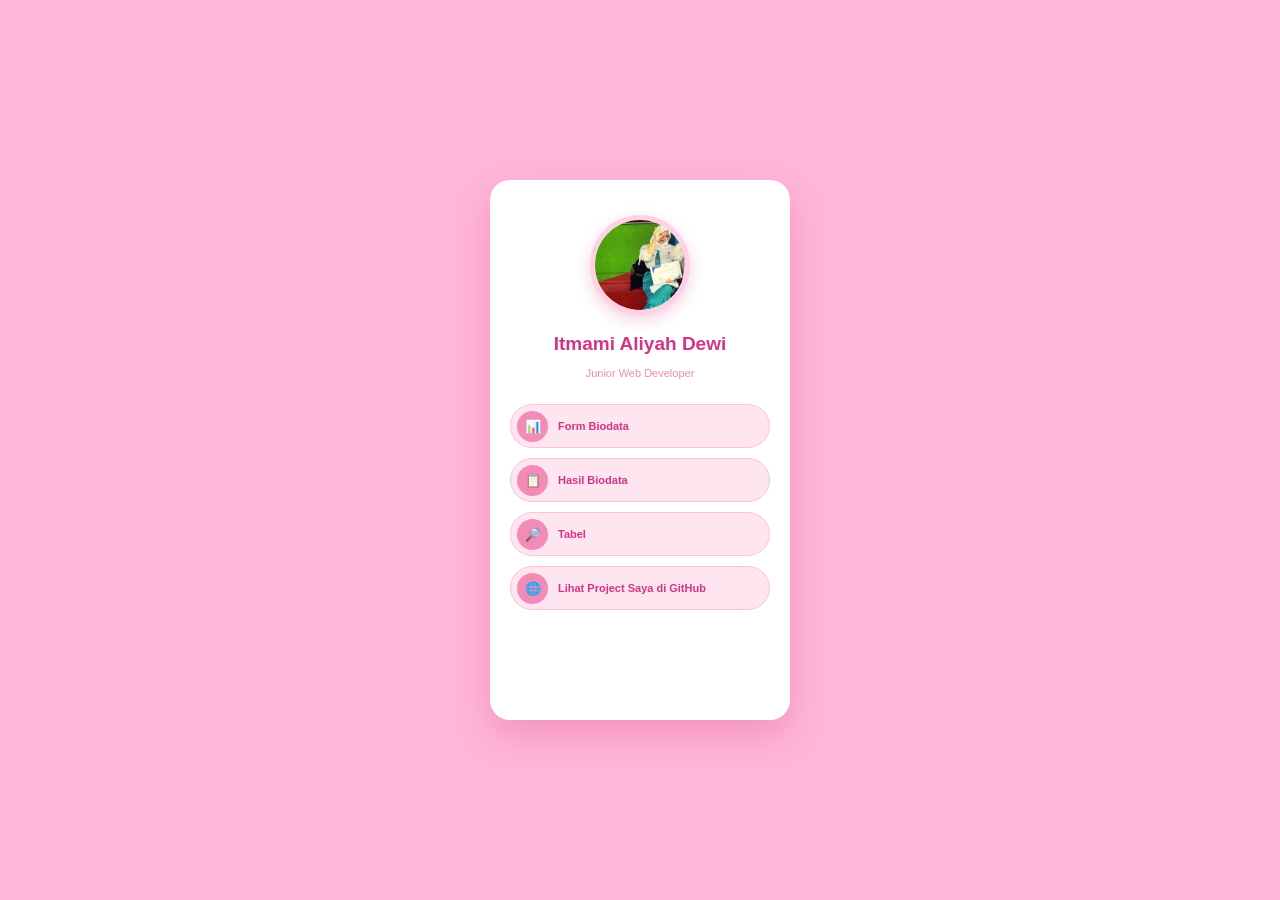
<file: index.html>
<!DOCTYPE html>
<html lang="id">
<head>
    <meta charset="UTF-8">
    <meta name="viewport" content="width=device-width, initial-scale=1.0">
    <title>Menu Utama - PPLG</title>
    <link rel="stylesheet" href="index.css">
</head>

<body>

    <div class="container">

        <div class="hero-card">

            <!-- FOTO BULAT -->
            <div class="profile-circle">
                <img src="foto1.jpeg" alt="Foto Itmami Aliyah Dewi">
            </div>

            <!-- NAMA -->
            <div class="profile-info">
                <h1>Itmami Aliyah Dewi</h1>
                <p>Junior Web Developer</p>
            </div>

            <!-- MENU -->
            <div class="menu-list">

                <a href="biodata.html" class="menu-item">
                    <span class="icon">📊</span>
                    <span>Form Biodata</span>
                </a>

                <a href="tabel.html" class="menu-item">
                    <span class="icon">📋</span>
                    <span>Hasil Biodata</span>
                </a>

                <a href="dokumen.html" class="menu-item">
                    <span class="icon">🔎</span>
                    <span>Tabel</span>
                </a>

                <a href="https://github.com/aliayh10rpl1-cell"
                   target="_blank"
                   class="menu-item">
                    <span class="icon">🌐</span>
                    <span>Lihat Project Saya di GitHub</span>
                </a>

            </div>

        </div>

    </div>

</body>
</html>
</file>
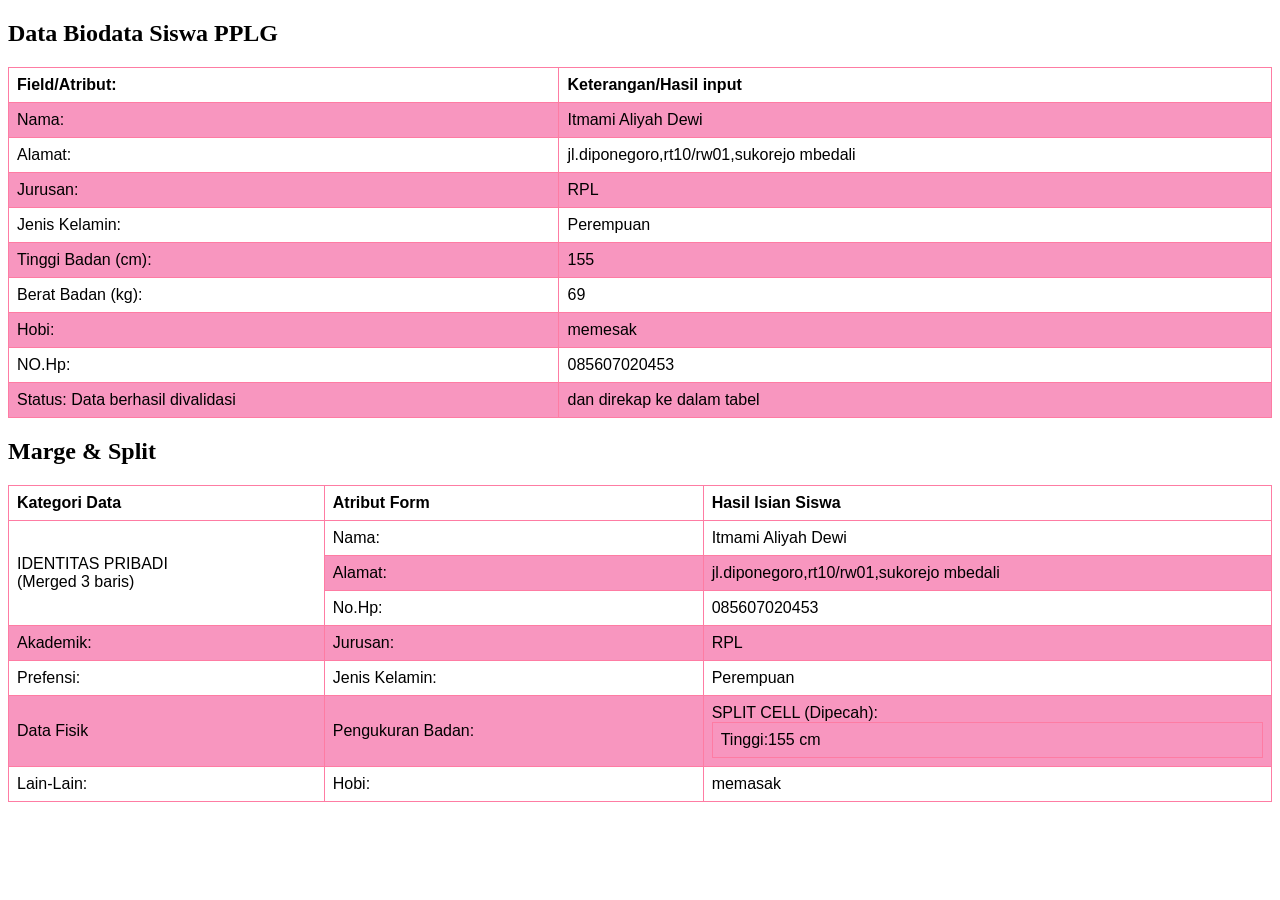
<file: dokumen.html>
<!DOCTYPE html>
<html lang="en">
<head>
    <meta charset="UTF-8">
    <meta name="viewport" content="width=device-width, initial-scale=1.0">
    <title>Document</title>
</head>
<style>
table {
    font-family: Arial, sans-serif;
     border-collapse: collapse;
  width: 100%;
}

td, th {
  border: 2px solid #fd87aa;
  text-align: left;
  padding: 8px;
}

tr:nth-child(even) {
  background-color: #ef92b9;
}
</style>
<body>
    <h2>Data Biodata Siswa PPLG</h2> 


<table>
  <tr>
    <th>Field/Atribut:</th>
    <th>Keterangan/Hasil input</th>
  </tr>
  <tr>
    <td>Nama:</td>
    <td>Itmami Aliyah Dewi</td>
  <tr>
    <td>Alamat:</td>
    <td>jl.diponegoro,rt10/rw01,sukorejo 
        mbedali
    </td>
  </tr>
  <tr>
    <td>Jurusan:</td>
    <td>RPL</td>
  </tr>
  <tr>
    <td>Jenis Kelamin:</td>
    <td>Perempuan</td>
  </tr>
  <tr>
    <td>Tinggi Badan (cm):</td>
    <td>155</td>
  </tr>
  <tr>
    <td>Berat Badan (kg):</td>
    <td>69</td>
  </tr>
  <tr>
    <td>Hobi:</td>
    <td>memesak</td>
  </tr>
  <tr>
    <td>NO.Hp:</td>
    <td>085607020453</td>
  </tr>
  <tr>
    <td> Status: Data berhasil divalidasi</td>
    <td> dan direkap ke dalam tabel</td>
  </tr>
     
</table>

</body>
</html>

<!DOCTYPE html>
<html lang="en">
<head>
  <meta charset="UTF-8">
  <meta name="viewport" content="width=device-width, initial-scale=1.0">
  <title>Document</title>
</head>
<style>
  table { 
    font-family: arial, sans-serif;
    border-collapse: collapse;
    width: 100%;
  }

td, th {
  border: 1px solid #fe7ca3;
  text-align: left;
  padding: 8px;
}

tr:nth-child(even) {
  background-color: #f896bf;
}
</style>
<body>
  <h2>Marge & Split</h2>

  <table>
    <thead>
      <tr>
        <th style="width:25%;">Kategori Data</th>
        <th style="width:30%;">Atribut Form</th>
        <th style="width:45%;">Hasil Isian Siswa</th>
        </tr>
        </thead>
        <tbody>
          <tr>
            <!--Rowspan 3 untuk Merge 3 Baris-->
            <td rowspan="3" class="merge-cell">
              IDENTITAS PRIBADI<br>
              <span>(Merged 3 baris)</span>
            </td>
            <td>Nama:</td>
            <td>Itmami Aliyah Dewi</td>
          </tr>
          <tr>
            <td>Alamat:</td>
            <td>jl.diponegoro,rt10/rw01,sukorejo 
        mbedali
    </td>
          </tr>
          <tr>
            <td>No.Hp:</td>
            <td>085607020453</td>
          </tr>
          <tr>
            <td>Akademik:</td>
            <td>Jurusan:</td>
            <td>RPL</td>
          </tr>
          <tr>
            <td>Prefensi:</td>
            <td>Jenis Kelamin:</td>
            <td>Perempuan</td>
          </tr>
          <tr>
            <td>Data Fisik</td>
            <td>Pengukuran Badan:</td>
          <td>
            <!--Simulasi Split Cell menggunakan sub-tabel dalam border hijau -->
            <div class="split-box"
              <div class="split-title">SPLIT CELL (Dipecah):</div>
              <table class="inner-table">
                <tr>
                  <td>Tinggi:155 cm</td>
                </tr>
              </table>
            </div>
          </td>
        </tr>
        <tr>
          <td>Lain-Lain:</td>
          <td>Hobi:</td>
          <td>memasak</td>
        </tr>
      </tbody>
    </table>

    <div class="legend">
      </div>
    </div>

    </body>
    </html>
</file>
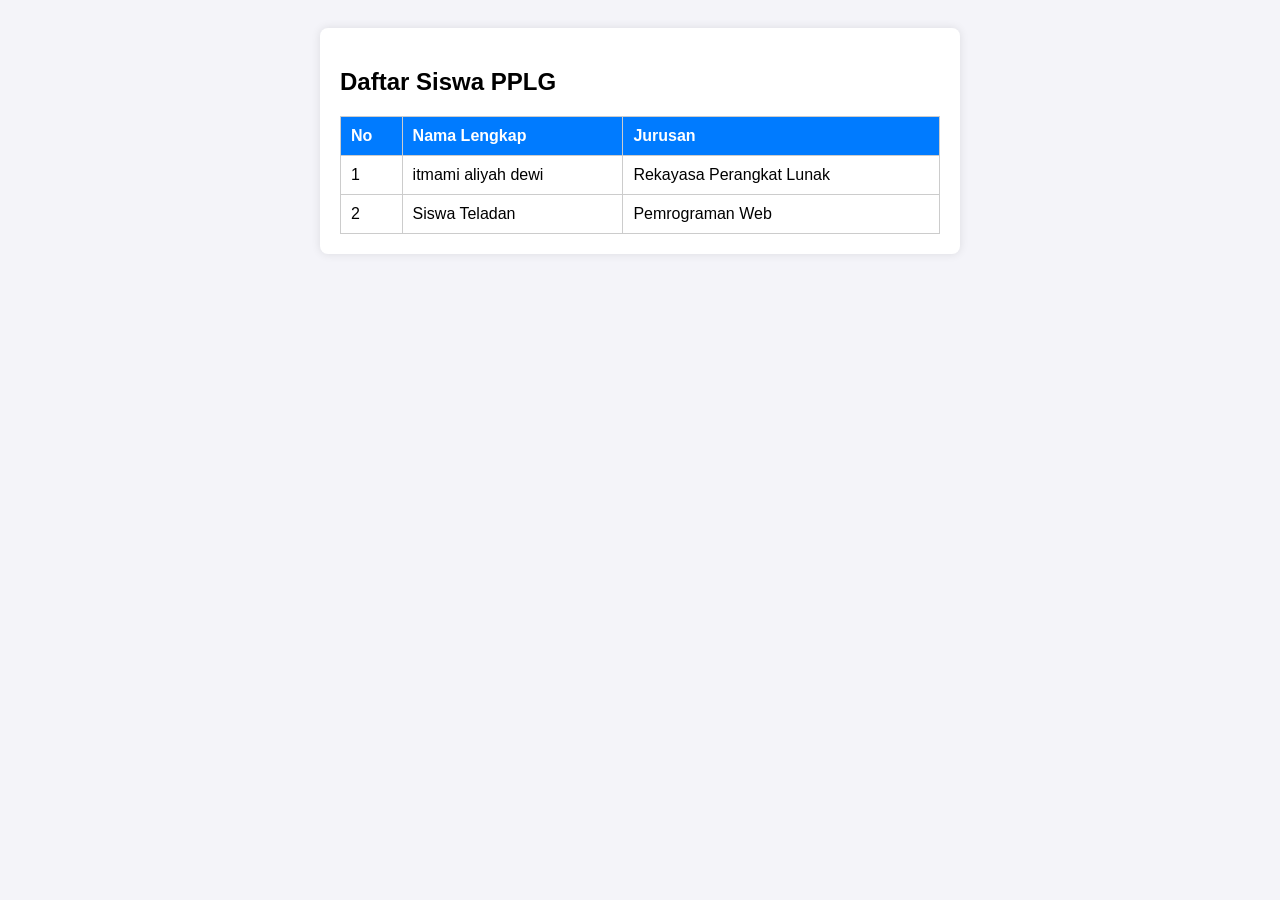
<file: tabel.html>
<!DOCTYPE html>
<html lang="id">
<head>
    <meta charset="UTF-8">
    <meta name="viewport" content="width=device-width, initial-scale=1.0">
    <title>Tabel Siswa PPLG</title>
    <style>
        body { font-family: Arial, sans-serif; padding: 20px; background-color: #f4f4f9; }
        .kotak-tabel { background: white; padding: 20px; border-radius: 8px; box-shadow: 0 0 10px rgba(0,0,0,0.1); max-width: 600px; margin: auto; }
        table { width: 100%; border-collapse: collapse; margin-top: 15px; }
        th, td { border: 1px solid #ccc; padding: 10px; text-align: left; }
        th { background-color: #007BFF; color: white; }
    </style>
</head>
<body>
    <div class="kotak-tabel">
        <h2>Daftar Siswa PPLG</h2>
        <table>
            <thead>
                <tr>
                    <th>No</th>
                    <th>Nama Lengkap</th>
                    <th>Jurusan</th>
                </tr>
            </thead>
            <tbody>
                <tr>
                    <td>1</td>
                    <td>itmami aliyah dewi</td>
                    <td>Rekayasa Perangkat Lunak</td>
                </tr>
                <tr>
                    <td>2</td>
                    <td>Siswa Teladan</td>
                    <td>Pemrograman Web</td>
                </tr>
            </tbody>
        </table>
    </div>
</body>
</html>
</file>
<file: index.css>
/* =========================
   RESET
========================= */

* {
    margin: 0;
    padding: 0;
    box-sizing: border-box;
}


/* =========================
   BODY / BACKGROUND
========================= */

body {
    font-family: Arial, sans-serif;

    background-color: #ffb6d9;

    min-height: 100vh;

    display: flex;
    justify-content: center;
    align-items: center;

    padding: 20px;
}


/* =========================
   CONTAINER / BENTUK HP
========================= */

.container {
    width: 300px;
    height: 540px;

    position: relative;
}


/* =========================
   KARTU UTAMA
========================= */

.hero-card {
    width: 100%;
    height: 100%;

    background-color: #ffffff;

    border-radius: 20px;

    position: relative;

    padding: 35px 20px 20px;

    overflow: hidden;

    box-shadow: 0 15px 35px rgba(214, 71, 137, 0.3);
}


/* =========================
   FOTO BULAT
========================= */

.profile-circle {
    width: 100px;
    height: 100px;

    margin: 0 auto 18px;

    border-radius: 50%;

    overflow: hidden;

    border: 5px solid #ffd1e5;

    background-color: #ffffff;

    box-shadow: 0 5px 15px rgba(214, 71, 137, 0.25);
}

.profile-circle img {
    width: 100%;
    height: 100%;

    object-fit: cover;

    display: block;
}


/* =========================
   NAMA DAN PROFESI
========================= */

.profile-info {
    text-align: center;
}


/* Nama */

.profile-info h1 {
    font-size: 19px;

    color: #d63384;

    font-weight: bold;

    margin-bottom: 12px;
}


/* Profesi */

.profile-info p {
    font-size: 11px;

    color: #f28bb8;

    font-weight: 500;

    margin-bottom: 25px;
}


/* =========================
   DAFTAR MENU
========================= */

.menu-list {
    display: flex;

    flex-direction: column;

    gap: 10px;
}


/* =========================
   TOMBOL MENU
========================= */

.menu-item {
    width: 100%;

    min-height: 44px;

    background-color: #ffe5f0;

    border: 1px solid #ffc1da;

    border-radius: 25px;

    display: flex;

    align-items: center;

    text-decoration: none;

    color: #d63384;

    font-size: 11px;

    font-weight: bold;

    transition: 0.2s;
}


/* =========================
   ICON MENU
========================= */

.menu-item .icon {
    width: 31px;
    height: 31px;

    margin-left: 6px;
    margin-right: 10px;

    border-radius: 50%;

    background-color: #f28bb8;

    color: white;

    display: flex;

    align-items: center;
    justify-content: center;

    font-size: 13px;
}


/* =========================
   EFEK HOVER
========================= */

.menu-item:hover {
    background-color: #ffd1e5;

    transform: scale(1.02);
}


/* =========================
   EFEK SAAT DIKLIK
========================= */

.menu-item:active {
    transform: scale(0.98);

    background-color: #ffc1da;
}


/* =========================
   SCROLLBAR
========================= */

.hero-card::-webkit-scrollbar {
    width: 4px;
}

.hero-card::-webkit-scrollbar-thumb {
    background-color: #f28bb8;

    border-radius: 10px;
}


/* =========================
   RESPONSIVE UNTUK HP
========================= */

@media (max-width: 450px) {

    body {
        padding: 0;

        background-color: #ffb6d9;
    }

    .container {
        width: 300px;
        height: 540px;
    }
}
</file>
